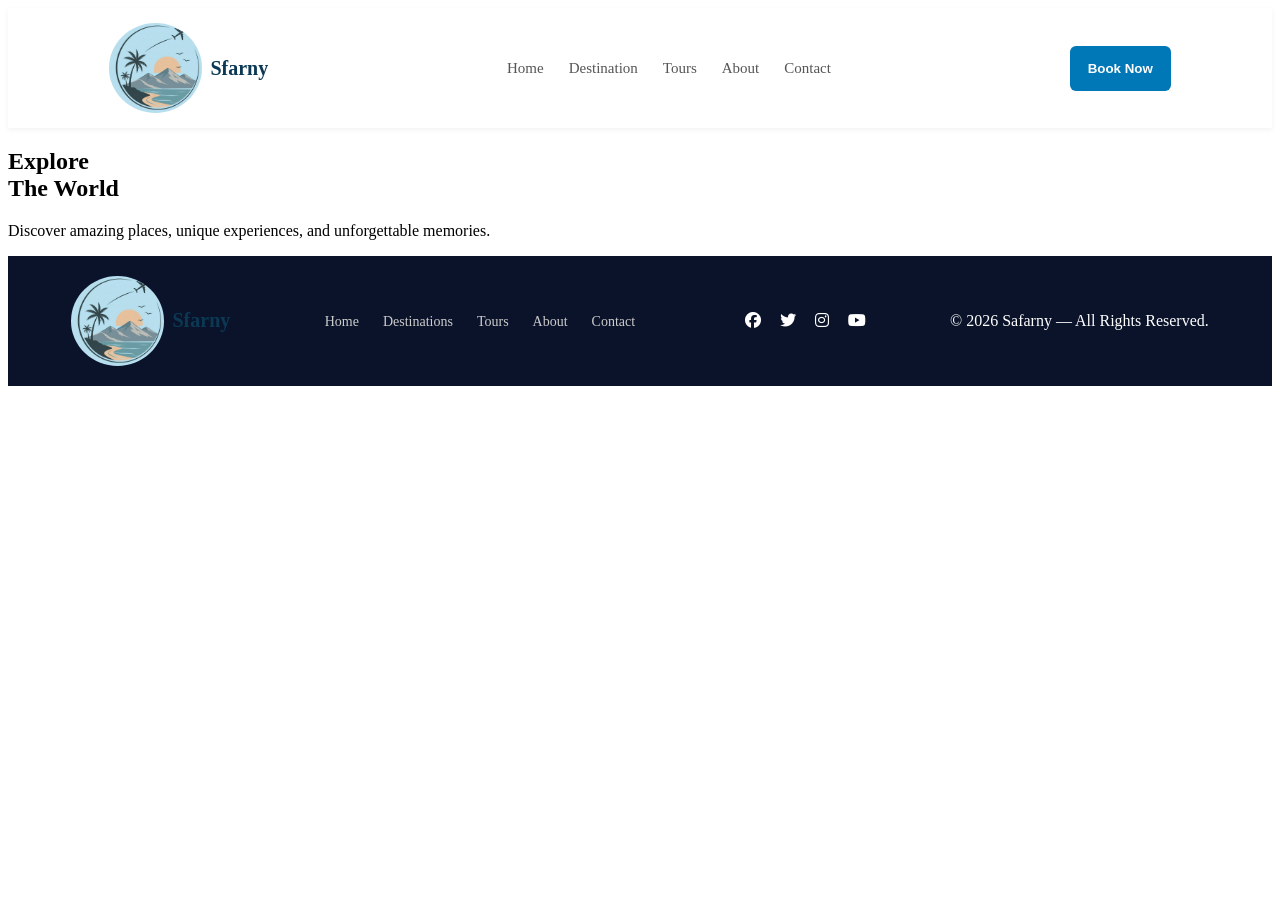
<file: index.html>
<!DOCTYPE html>
<html lang="en">
<head>
    <meta charset="UTF-8">
    <meta name="viewport" content="width=device-width, initial-scale=1.0">
    <title>Safarny</title>
    <link rel="stylesheet" href="style.css">
    <link rel="stylesheet" href="https://cdnjs.cloudflare.com/ajax/libs/font-awesome/6.4.0/css/all.min.css">
</head>
<body>
    <header class="navbar">
        <div class="logo">
           <img src="img/Gemini_Generated_Image_nq78jknq78jknq78.jfif">
            <span>Sfarny</span>
        </div>
        <nav class="nav">
             <a href="index.html">Home</a>
        <a href="">Destination</a>
         <a href="">Tours</a>
        <a href="">About</a>
        <a href="">Contact</a> 
        </nav>
        <a href="booking.html"><button class="book-btn">Book Now</button></a>
    </header>
    
   
   <section class="hero-section">
 <div class="hero-content">
         <h1>Explore<br>The World</h1>
        <p class="description">Discover amazing places, unique experiences, and unforgettable memories.</p>
      
 </div>

       
     
   </section>






















    <footer>
    <div class="logo">
           <img src="img/Gemini_Generated_Image_nq78jknq78jknq78.jfif">
            <span>Sfarny</span>
        </div>
    <div class="footer-links">
      <a href="#">Home</a>
      <a href="#">Destinations</a>
      <a href="#">Tours</a>
      <a href="#">About</a>
      <a href="#">Contact</a>
    </div>
    <div class="social-icons">
      <i class="fa-brands fa-facebook"></i>
      <i class="fa-brands fa-twitter"></i>
      <i class="fa-brands fa-instagram"></i>
      <i class="fa-brands fa-youtube"></i>
    </div>
    <div class="foo">
         <p>© 2026 Safarny — All Rights Reserved.</p>
    </div>
  </footer>

           
        
    

</body>
</html>
</file>
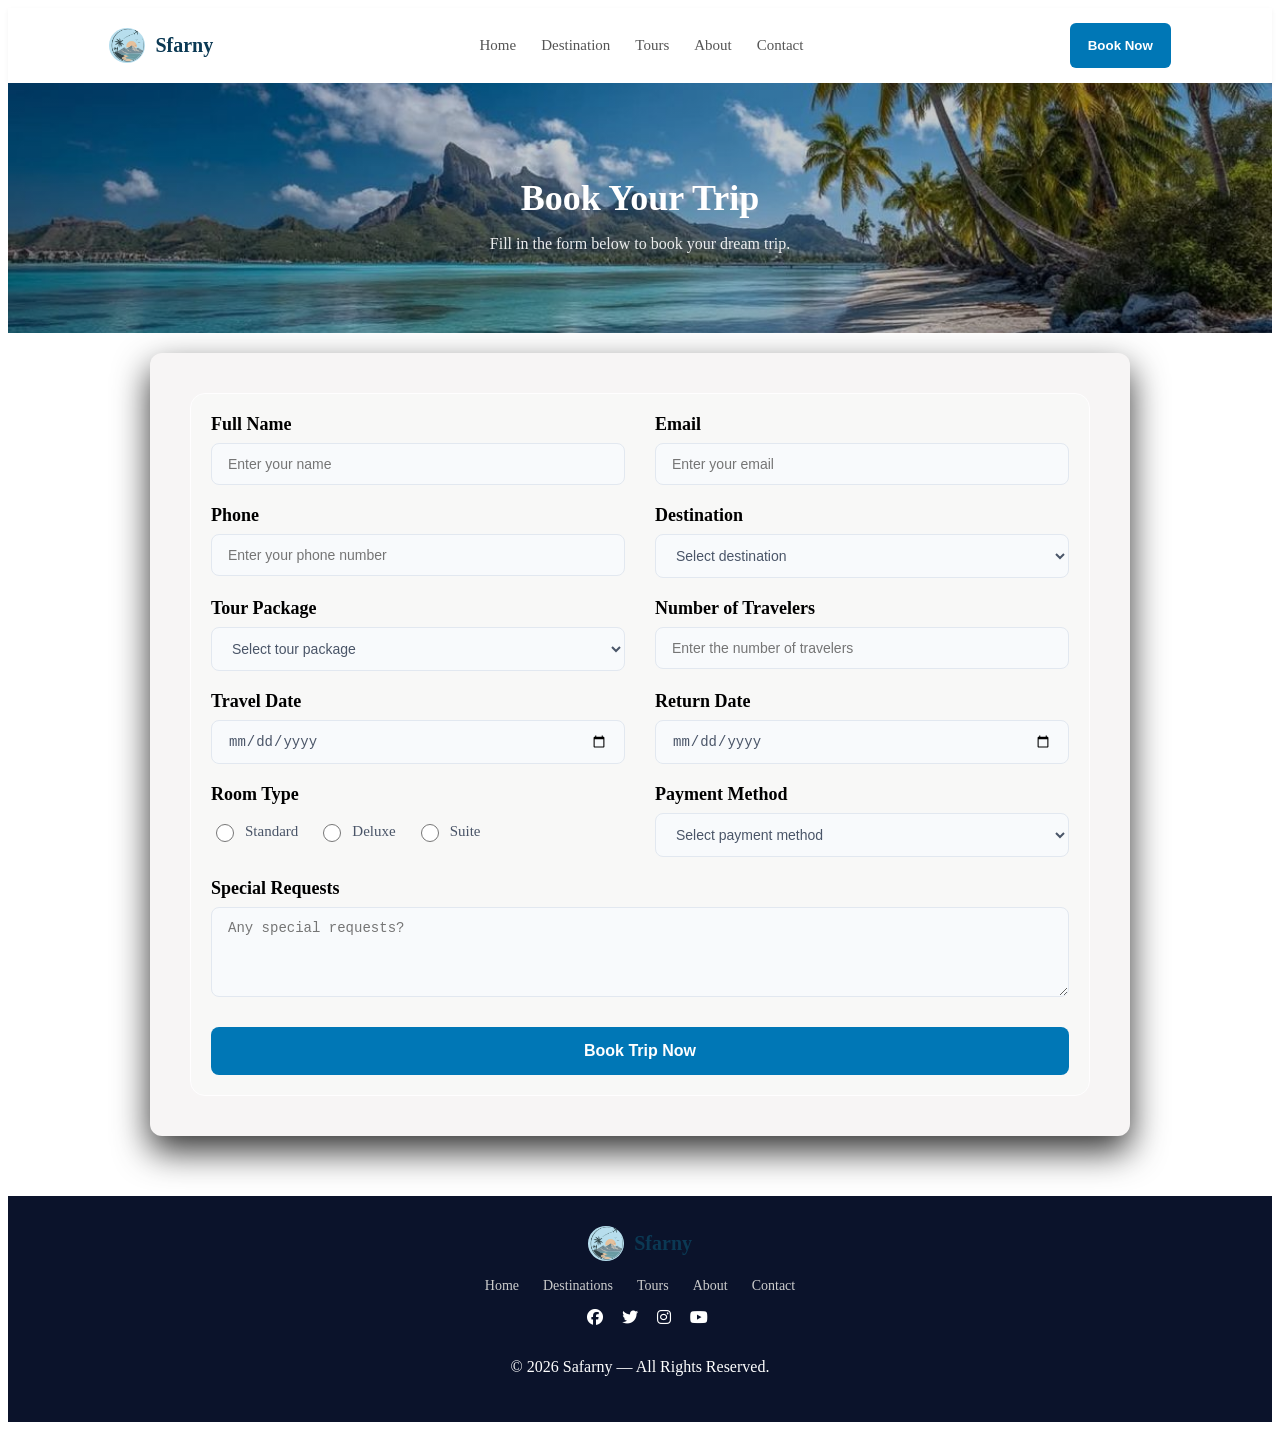
<file: booking.html>
<!DOCTYPE html>
<html lang="en">
<head>
    <meta charset="UTF-8">
    <meta name="viewport" content="width=device-width, initial-scale=1.0">
    <title>Book Your Trip</title>
    <link rel="stylesheet" href="booking.css">
    <link rel="stylesheet" href="https://cdnjs.cloudflare.com/ajax/libs/font-awesome/6.4.0/css/all.min.css">
</head>
<body>
    <header class="navbar">
        <div class="logo">
           <img src="img/Gemini_Generated_Image_nq78jknq78jknq78.jfif">
            <span>Sfarny</span>
        </div>
        <nav class="nav">
             <a href="index.html">Home</a>
        <a href="">Destination</a>
         <a href="">Tours</a>
        <a href="">About</a>
        <a href="">Contact</a> 
        </nav>
        <a href="booking.html"><button class="book-btn">Book Now</button></a>
    </header>
    <section class="hero-section">
        <div class="hero-content">
           <h1>Book Your Trip</h1>
           <p>Fill in the form below to book your dream trip.</p>
        </div>
    </section>
    <section class="book">
        <form class="book-container">
          <div class="book-form">
            
            <div class="form">
                <label>Full Name</label>
                <input type="text" placeholder="Enter your name" required>
            </div>
            <div class="form">
                <label>Email</label>
                <input type="email" placeholder="Enter your email" required>
            </div>
            <div class="form">
                <label>Phone</label>
                <input type="number" placeholder="Enter your phone number" required>
            </div>
            <div class="form">
                <label>Destination</label>
                <select required>
                 <option value=""disabled selected>Select destination</option>
                 <option value="paris">Paris,France</option>
                 <option value="bali">Bali,Indonesia</option>
                 <option value="maldives">Maldives</option>
                 <option value="tokyo">Tokyo,Japan</option>
                 <option value="roma">Roma,Italy</option>
                 <option value="barcelona">Barcelona,Spain</option>
                 <option value="istanbul">Istanbul,Turkey</option>
                 <option value="sharm">Sharm El-Sheikh,Egypt</option>
                </select>
            </div>
            <div class="form">
                <label>Tour Package</label>
                <select required>
                    <option value="">Select tour package</option>
                    <option value="basic">Basic Explorer</option>
                    <option value="family">Family Adventure</option>
                    <option value="luxury">Luxury VIP</option>
                </select>
            </div>
            <div class="form">
                <label>Number of Travelers</label>
                <input type="number" placeholder="Enter the number of travelers" required>
            </div>
            <div class="form">
                <label>Travel Date</label>
                <input type="date" placeholder="mm/dd/yyyy" required>
            </div>
            <div class="form">
                <label>Return Date</label>
                <input type="date" placeholder="mm/dd/yyyy" required>
            </div>
            <div class="form">
                <label>Room Type</label>
            <div class="form-radio">
                 <label class="radio">
                  <input type="radio" name="room" value="standard">Standard
                 </label>
                 <label class="radio">
                  <input type="radio" name="room" value="deluxe" >Deluxe
                 </label>
                 <label  class="radio">
                <input type="radio" name="room" value="suite">Suite
                </label>
            </div>
            </div>
            <div class="form">
                <label>Payment Method</label>
                <select required>
                 <option value="" disabled selected>Select payment method</option>
                 <option value="credit">Credit Card</option>
                 <option value="paypal">PayPal</option>
                 <option value="bank">Bank</option>
                </select>
            </div>
            <div class="form full-width">
                <label>Special Requests</label>
                <textarea name="message" id="requests" rows="4" placeholder="Any special requests?"></textarea>
            </div>

                <button type="submit" class="submit-btn">Book Trip Now</button>

          </div>   
        </form>
    </section>
    <footer>
    <div class="logo">
           <img src="img/Gemini_Generated_Image_nq78jknq78jknq78.jfif">
            <span>Sfarny</span>
        </div>
    <div class="footer-links">
      <a href="#">Home</a>
      <a href="#">Destinations</a>
      <a href="#">Tours</a>
      <a href="#">About</a>
      <a href="#">Contact</a>
    </div>
    <div class="social-icons">
      <i class="fa-brands fa-facebook"></i>
      <i class="fa-brands fa-twitter"></i>
      <i class="fa-brands fa-instagram"></i>
      <i class="fa-brands fa-youtube"></i>
    </div>
    <div class="foo">
         <p>© 2026 Safarny — All Rights Reserved.</p>
    </div>
  </footer>
</body>
</html>
</file>
<file: style.css>
.navbar {
    display: flex;
    justify-content: space-between;
    align-items: center;
    padding: 15px 8%;
    background-color: #ffffff;
    box-shadow: 0 2px 5px rgba(0,0,0,0.05);
}

.logo {
    display: flex;
    align-items: center;
    gap: 8px;
    font-size: 20px;
    font-weight: bold;
    color: #0b3954;
}

.logo img {
   border-radius: 50%;
    height: 90px;
    object-fit: cover;
}

.nav {
    display: flex;
    gap: 25px;
}

.nav a {
    text-decoration: none;
    color: #555;
    font-size: 15px;
    font-weight: 500;
}

.nav a:hover {
    color: #0077b6;
    transition: 0.3s;
}

.book-btn {
    background-color: #0077b6;
    color: #fff;
    border: none;
    padding: 15px 18px;
    border-radius: 6px;
    cursor: pointer;
    font-weight: 600;
   
}

.book-btn:hover {
    background-color: #005f92;
     transition: 0.3s;
}
footer {
  background-color: #0b132b;
  color: white;
  padding: 20px 5%;
  display: flex;
  justify-content: space-between;
  align-items: center;
}

.footer-links a {
  color: #ccc;
  margin: 0 10px;
  text-decoration: none;
  font-size: 14px;
}

.social-icons i {
  margin-left: 15px;
  cursor: pointer;
}
</file>
<file: booking.css>
html{
    margin: 0;
    padding: 0;
    box-sizing: border-box;
   overflow-x: hidden;
}
.navbar {
    display: flex;
    justify-content: space-between;
    align-items: center;
    padding: 15px 8%;
    background-color: #ffffff;
    box-shadow: 0 2px 5px rgba(0,0,0,0.05);
}

.logo {
    display: flex;
    align-items: center;
    gap: 8px;
    font-size: 20px;
    font-weight: bold;
    color: #0b3954;
}

.logo img {
   border-radius: 50%;
    height: 90px;
    object-fit: cover;
}

.nav {
    display: flex;
    gap: 25px;
}

.nav a {
    text-decoration: none;
    color: #555;
    font-size: 15px;
    font-weight: 500;
}

.nav a:hover {
    color: #0077b6;
    transition: 0.3s;
}

.book-btn {
    background-color: #0077b6;
    color: #fff;
    border: none;
    padding: 15px 18px;
    border-radius: 6px;
    cursor: pointer;
    font-weight: 600;
   
}

.book-btn:hover {
    background-color: #005f92;
     transition: 0.3s;
}
footer {
  background-color: #0b132b;
  color: white;
  padding: 30px 20%;
  display: flex;
  flex-direction: column;
  gap: 15px;
  align-items: center;
  text-align: center;
}
.logo {
    display: flex;
    align-items: center;
    gap: 10px;
}

.logo img {
    height: 35px; 
}
.footer-links a {
  color: #ccc;
  margin: 0 10px;
  text-decoration: none;
  font-size: 14px;
}

.social-icons i {
  margin-left: 15px;
  cursor: pointer;
}

.hero-section {
    background: linear-gradient(rgba(0, 0, 0, 0.2), rgba(0, 0, 0, 0.2)),
     url(img/bannar2.jpg) center/cover no-repeat;
    height: 250px;
    display: flex;
    justify-content: center;
    align-items: center;
    text-align: center;
    color: #ffffff;
}
.hero-content h1 {
    font-size: 36px;
    margin-bottom: 8px;
    font-weight: 700;
}
.hero-content h1:hover {
    transition: 2s ease;
    color: #5babdc;
}

.hero-content p {
    font-size: 16px;
    opacity: 0.9;
}

.book {
    background-color: rgb(247, 245, 245);
    padding: 40px;
    border-radius: 12px;
    max-width: 900px;
    margin: 20px auto 60px auto;
    box-shadow: 0 15px 35px rgba(0, 0, 0, 0.8);
}

.book-form {
   background-color: rgb(248, 248, 247);
   border: 1px solid rgb(255, 254, 255);
   border-radius: 15px;
   padding: 20px;
   display: grid;
   grid-template-columns: 1fr 1fr; 
   gap: 20px 30px;  
}


.form {
  display: flex;
  flex-direction: column;
}


.full-width,
.submit-btn {
    grid-column: span 2;
}

label {
    font-size: 18px;
    font-weight: 600;
    color: rgb(0, 0, 0);
    margin-bottom: 8px;
}

input[type="text"],
input[type="email"],
input[type="number"],
input[type="date"],
select,
textarea {
  width: 100%;
  padding: 12px 16px;
  border: 1px solid #e2e8f0;
  border-radius: 8px;
  background-color: #f8fafc;
  font-size: 14px;
  color: #4a5568;
  outline: none;
  box-sizing: border-box;
  transition: all 0.3s ease;
}

input:hover,
select:hover,
textarea:hover {
     border-color: #0077b6;  
}

.form-radio {
    display: flex;
    align-items: center;
    gap: 20px;
    height: 45px;
}

.radio {
    display: flex;
    align-items: center;
    gap: 8px;
    cursor: pointer;
    font-size: 15px;
    font-weight: 500;
    color: #4a5568;
}

.radio input[type="radio"] {
   accent-color: #0077b6;
   width: 18px;
   height: 18px;
   cursor: pointer;
}

.submit-btn {
    background-color: #0077b6;
    color: white;
    border: none;
    padding: 15px;
    border-radius: 8px;
    font-size: 16px;
    font-weight: 600;
    cursor: pointer;
    margin-top: 10px;
    width: 100%; 
}

.submit-btn:hover {
   background-color: #005f92;
   transition: background-color 0.3s;
}
</file>
